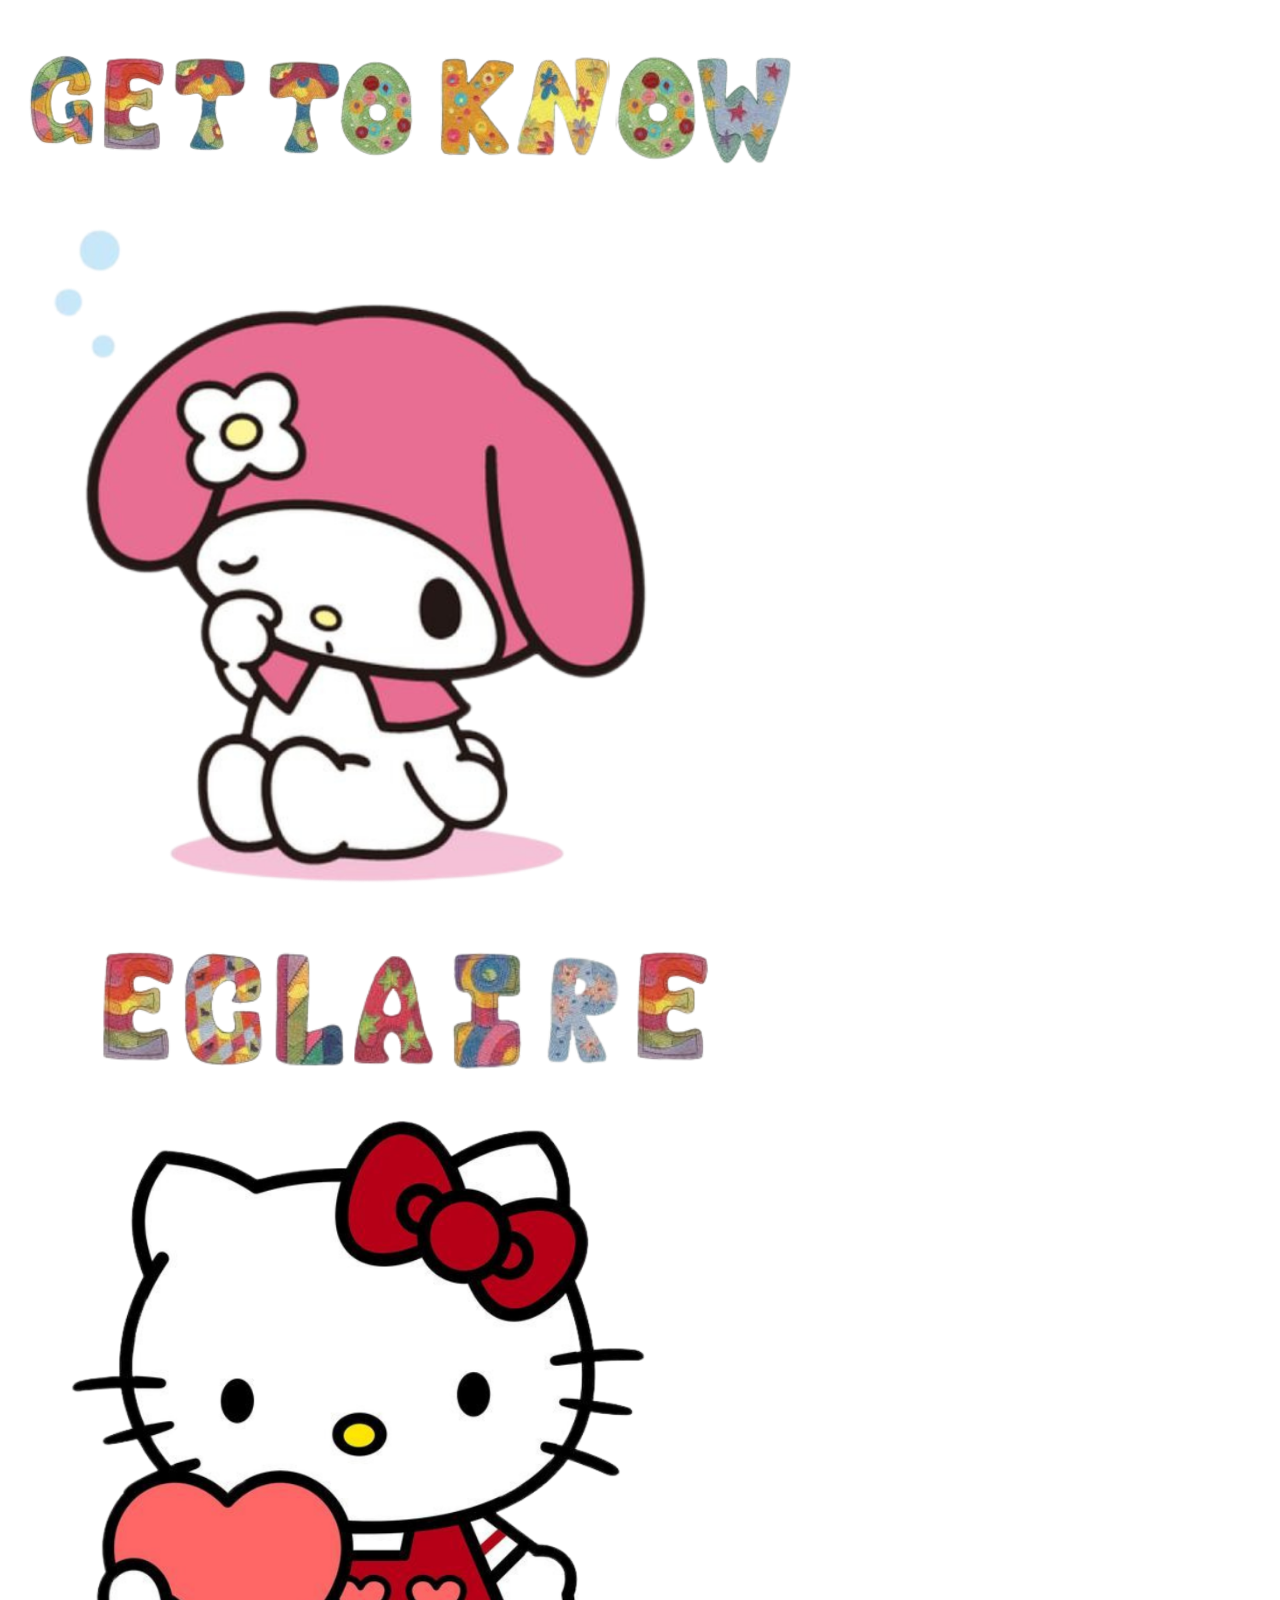
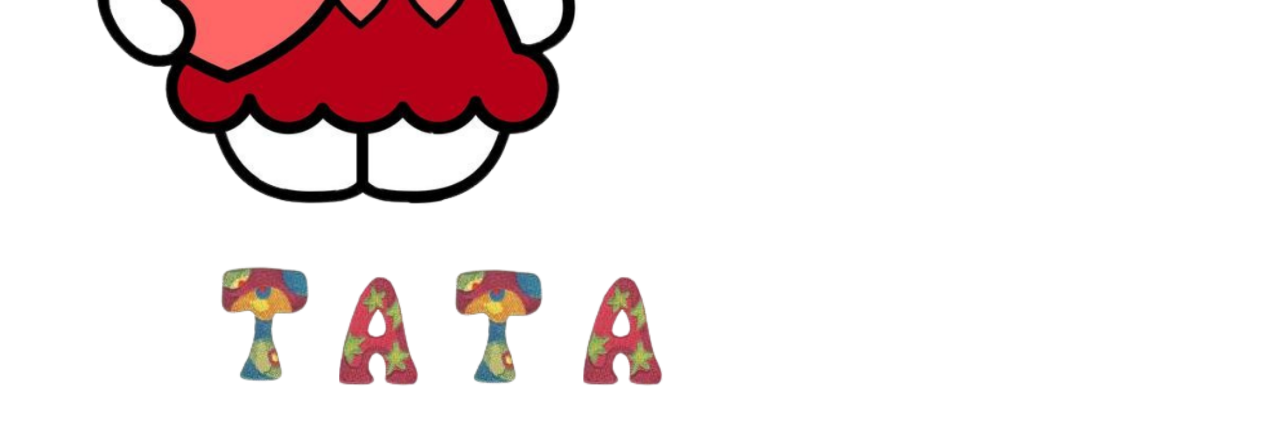
<file: index.html>
<!DOCTYPE html>
<html lang="en">
<head>
    <meta charset="UTF-8">
    <meta name="viewport" content="width=device-width, initial-scale=1.0">
    <title>Document</title>
    <link type="text/css" rel="stylesheet" href="index0.2.css" />
</head>
<body>
    <div class="bigmenu">
        <div class="main">
            <img width="800px" height="200px" src="porttext.png" alt="head" /> 
        
        </div>
        <div class="mix">
            <div class="menuec">
                <a href="indexportfolio.html" target="_blank"><img width="700px" height="700px" src="mymelody.png" alt="head" /></a>
           <div class="nameEc"><img width="800px" height="200px" src="eclaire.png" alt="head" /> </div>
            </div>
            <div class="tata">
                <a href="ffff.html" target="_blank"><img width="700px" height="700px" src="hellokitty.png" alt="head" /></a>
                <div class="nametata"><img width="800px" height="200px" src="tata.png" alt="head" /> </div>
            </div>
        </div>
    </div>
    
</body>
</html>
</file>
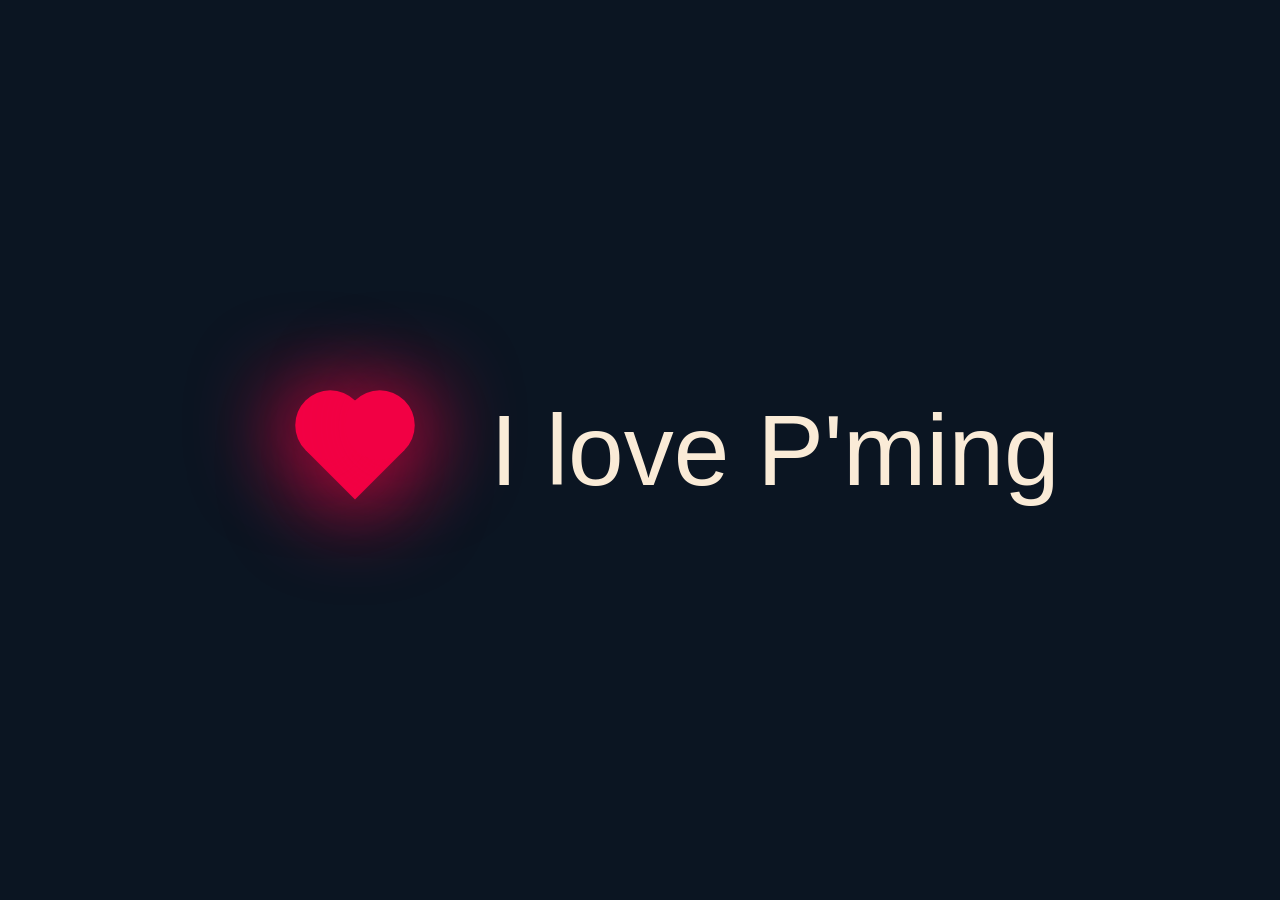
<file: ming/index.html>
<!DOCTYPE html>
<html lang="en">
<head>
    <meta charset="UTF-8">
    <meta name="viewport" content="width=, initial-scale=1.0">
    <title>Document</title>
    <link type="text/css" rel="stylesheet" href="heart.css" />
</head>
<body>
    
    <div class="heart"></div>
    <div class="love"> I love P'ming </div>
</body>
</html>
</file>
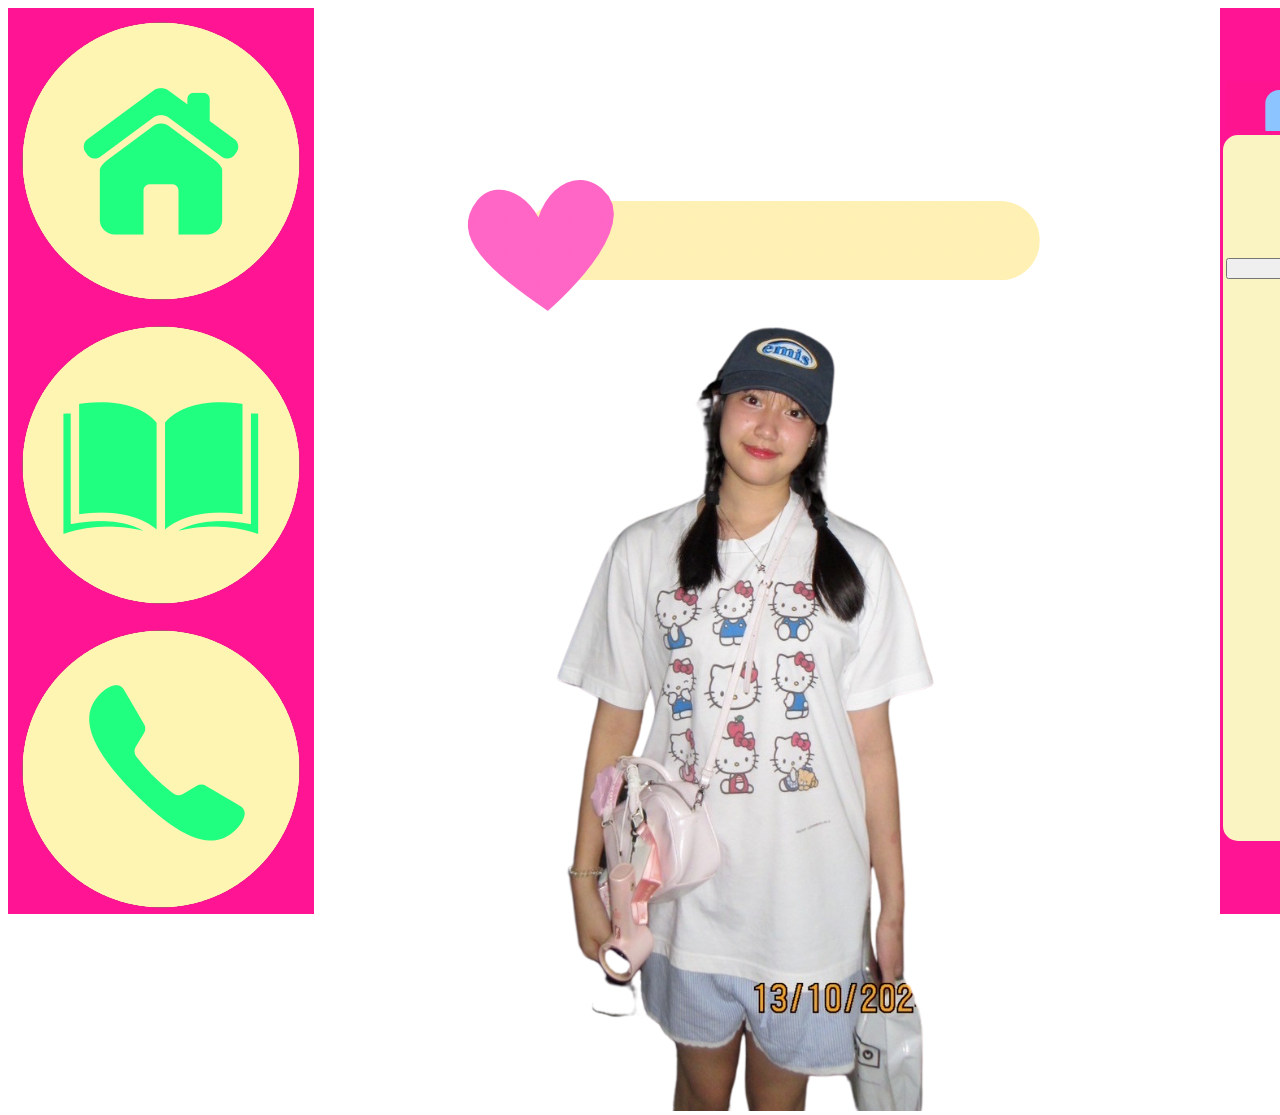
<file: aboutme.html>
<!DOCTYPE html>
<html lang="en">
  <head>
    <meta charset="UTF-8" />
    <meta name="viewport" content="width=device-width, initial-scale=1.0" />
    <title>Document</title>
    <link type="text/css" rel="stylesheet" href="port.css" />
  </head>
  <body>
    <div class="mnme">
      <div class="bar1">
        <div class="home">
            <a href="indexportfolio.html" target="_blank">
                <img width="300px" height="300px" src="home.png" alt="head" />
            </a>
        </div>
        <div class="Education">
            <a href="eduEc.html" target="_blank">
                <img width="300px" height="300px" src="butedu.png" alt="head" />
            </a>
        </div>
        <div class="cont1">
            <a href="contact.html" target="_blank">
                <img width="300px" height="300px" src="butcon.png" alt="head" />
            </a>
        </div>
      </div>
      <div class="bar2">
        <div class="auan">
          <img width="900" height="1000" src="Ecpic.png" alt="auan" />
        </div>
      </div>
      <div class="bar3">
        <div class="head">
            <img width="800px" height="50px" src="head.png" alt="head" />
        </div>
        <div class="intro">
            <div id="container1"></div>
            <button id="mybutton">get to know me</button>
            
          </div>
        </div>
      </div>
    </div>
    <script>
       const li_arr = [];
const arr = [
  'name:Tanapa',
  'surname:Jiranaraks',
  'nickname:Eclaire',
  'Age:15 years old',
  'birthdate:10/1/09',
  'hobby:singing,dancing',
  'fav subject:science',
  'fav color: pink',
  'fav food:somtam',
  'fav animal:dog',
  'fav singer:ariana grande',
  'fav song:bye-ariana',
  'fav drink:green tea',
  'Height:168cm',
  'weight:??'
];
const mybutton= document.getElementById("mybutton");
const container1 = document.getElementById("container1");
let state = 0;

mybutton.addEventListener("click",function (){
    container1.innerHTML="";
    const ul_el =document.createElement("ul");
    container1.appendChild(ul_el);
    if (state===0){
        for (let i = 0; i < 5;i++){
            const li_el=document.createElement("li");
      li_el.innerText = arr [i];
      li_el.style.color = "green";
      li_el.style.fontSize ="50px"
       li_el.style.fontFamily="Courier New"
      ul_el.appendChild(li_el);
      li_arr.push(li_el);
      state = 1
        }
    } else if (state===1){
        for(let i = 5; i<10;i++){
            const li_el = document.createElement("li");
            li_el.innerText = arr [i];
            li_el.style.color = "green";
      li_el.style.fontSize ="50px"
       li_el.style.fontFamily="Courier New"
      ul_el.appendChild(li_el);
      li_arr.push(li_el);
      state = 2
        }
    } 
    else if (state===2){
        for(let i = 10; i<15;i++){
            const li_el = document.createElement("li");
            li_el.innerText = arr [i];
            li_el.style.color = "green";
      li_el.style.fontSize ="50px"
      li_el.style.fontFamily="Courier New"
      ul_el.appendChild(li_el);
      li_arr.push(li_el);
      state = 0
        }
    }
})

  
    </script>
  </body>
</html>
</file>
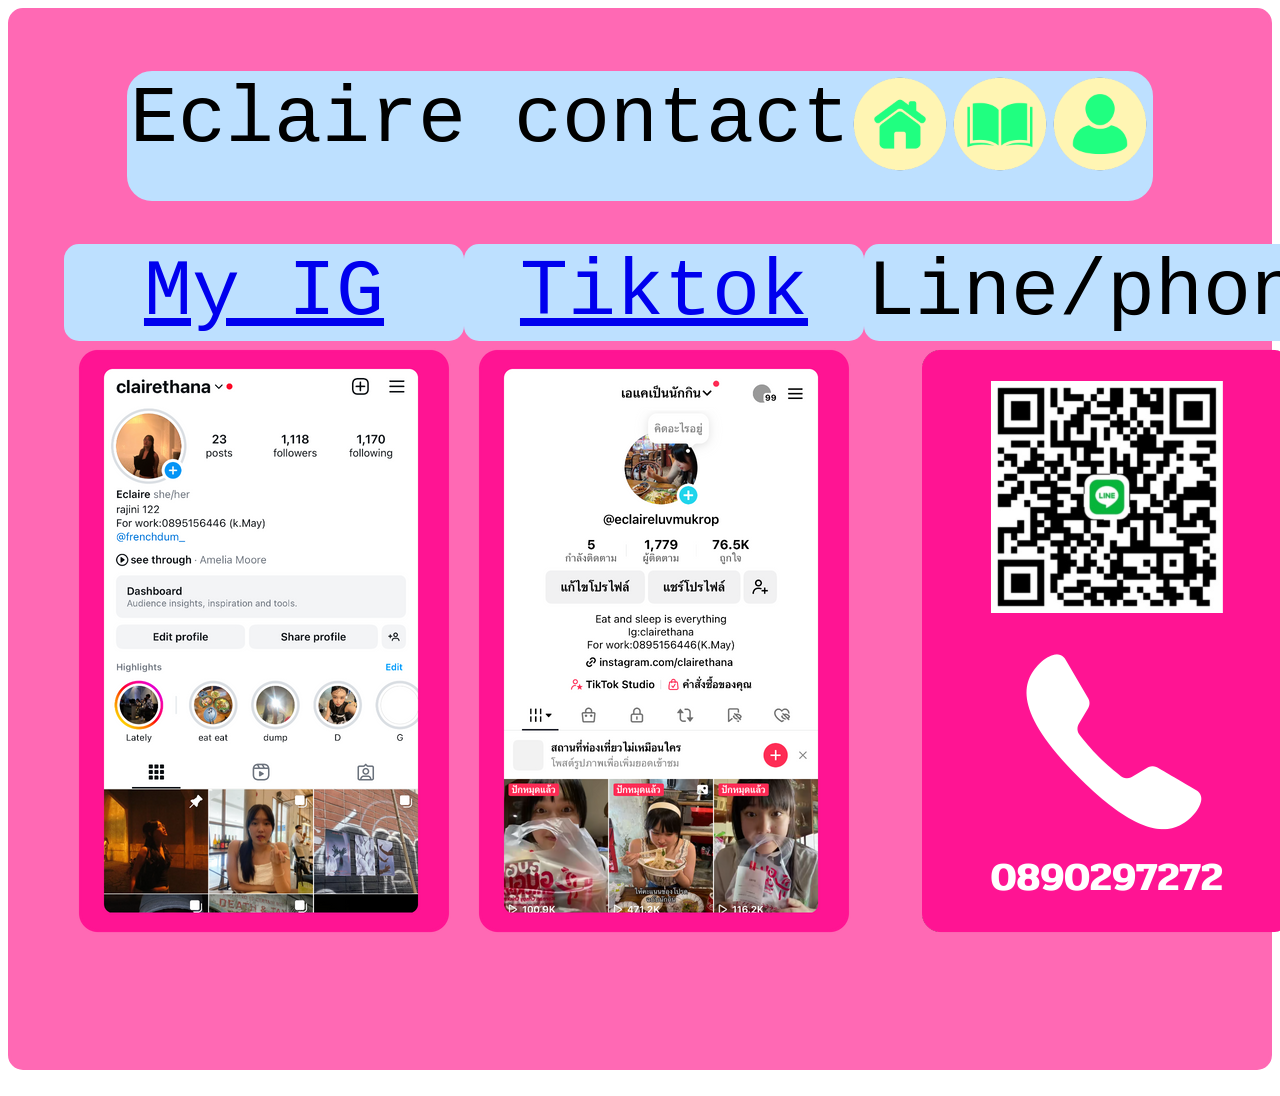
<file: contact.html>
<!DOCTYPE html>
<html lang="en">
  <head>
    <meta charset="UTF-8" />
    <meta name="viewport" content="width=device-width, initial-scale=1.0" />
    <title>Document</title>
    <link type="text/css" rel="stylesheet" href="port.css" />
  </head>
  <body>
    <div class="cont">
        <div class="Eccon">
            Eclaire contact
            <div class="home">
                <a href="indexportfolio.html" target="_blank">
                    <img width="100px" height="100px" src="home.png" alt="head" />
                </a>
            </div>
            <div class="Education">
                <a href="eduEc.html" target="_blank">
                    <img width="100px" height="100px" src="butedu.png" alt="head" />
                </a>
            </div>
            <div class="aboutme">
                <a href="aboutme.html" target="_blank">
                    <img width="100px" height="100px" src="butme.png" alt="head" />
                </a>
            </div>
        </div>
        
      <div class="backcon">
       
        <center>
            <div class="ig">
                <div class="text1">  <a href="https://www.instagram.com/clairethana" target="_blank">My IG</a></div>
                <img width="400px" height="600px" src="ig.png" alt="my con" />
            </div>
        </center>
        <center><div class="tiktok">
            <div class="text1"><a href="https://www.tiktok.com/@eclaireluvmukrop?is_from_webapp=1&sender_device=pc" target="_blank">Tiktok</a></div>
            <img width="400px" height="600px" src="tiktok.png" alt="my con" />
          </div></center>
          <center>
        <div class="line">
          <div class="text1">Line/phone</div>
          <img width="400px" height="600px" src="line.png" alt="my con" />
        </div></center>
      </div>
    </div>
</body>
</html>
</file>
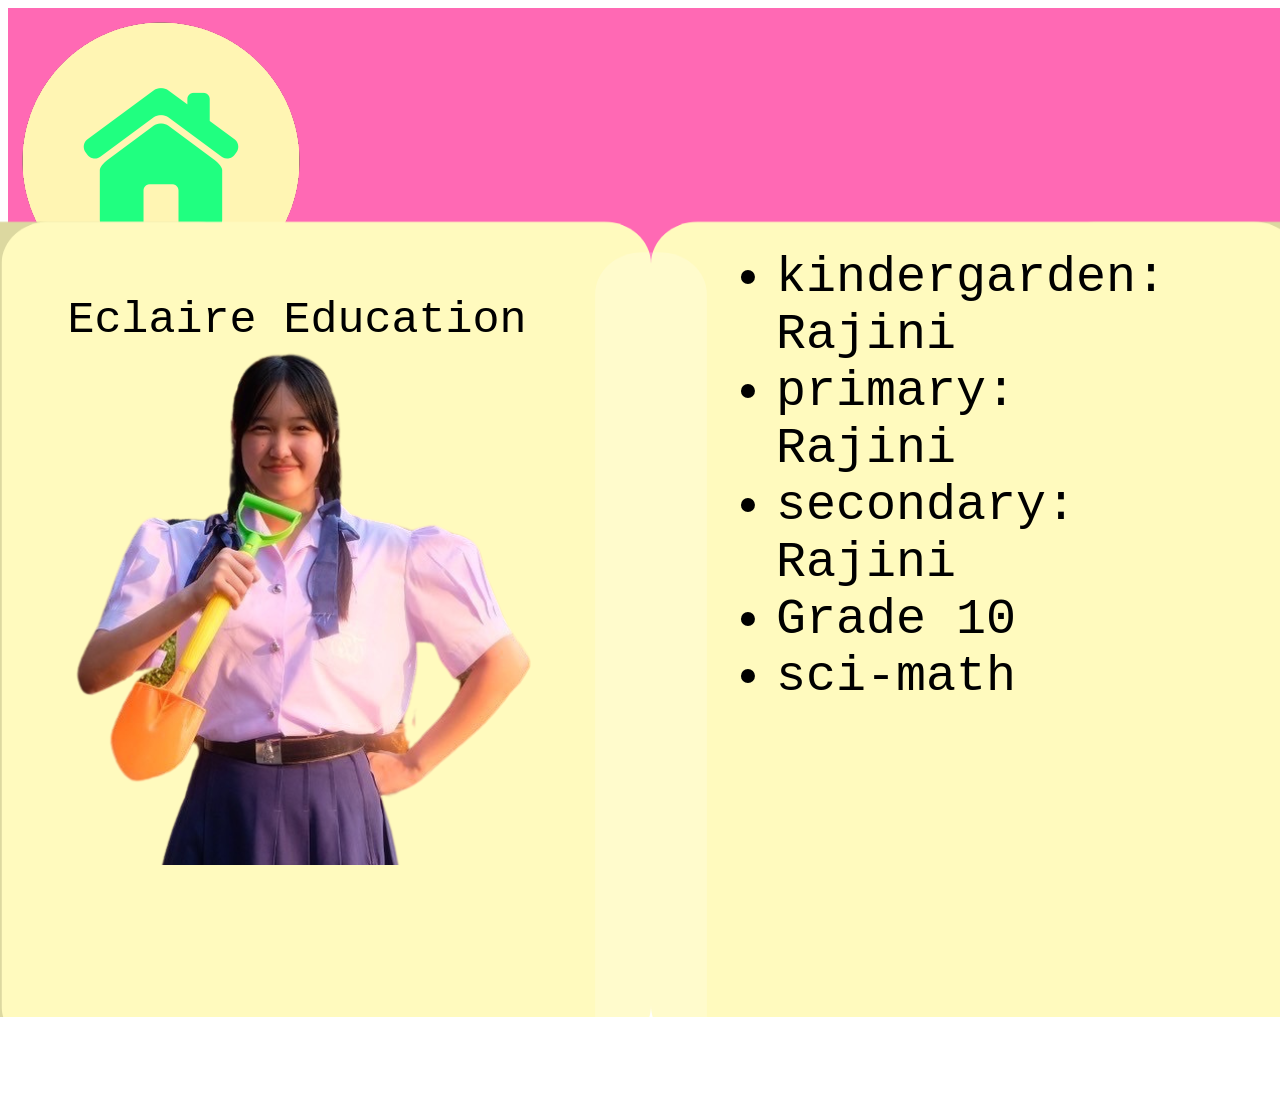
<file: eduEc.html>
<!DOCTYPE html>
<html lang="en">
  <head>
    <meta charset="UTF-8" />
    <meta name="viewport" content="width=device-width, initial-scale=1.0" />
    <title>Document</title>
    <link type="text/css" rel="stylesheet" href="port.css" />
  </head>
  <body>
    
    <div class="bottom">
        <div class="home">
            <a href="indexportfolio.html" target="_blank">
                <img width="300px" height="300px" src="home.png" alt="head" />
            </a>
        </div>
        <div class="cont1">
            <a href="contact.html" target="_blank">
                <img width="300px" height="300px" src="butcon.png" alt="head" />
            </a>
        </div>
        <div class="aboutme">
            <a href="aboutme.html" target="_blank">
                <img width="300px" height="300px" src="butme.png" alt="head" />
            </a>
        </div>
        </div>
      <div class="table">
        <div class="book">
          <img width="1500px" height="900px" src="book.png" alt="my con" />
          <div class="list">
            <ul>
              <li>kindergarden: Rajini</li>
              <li>primary: Rajini</li>
              <li>secondary: Rajini</li>
              <li>Grade 10</li>
              <li>sci-math</li>
            </ul>
          </div>
          <div class="pic">
            <img width="600px" height="600px" src="pic.png" alt="my con" />
          </div>
          <div class="edec">Eclaire Education</div>
        </div>
      </div>
    </div>
  </body>
</html>
</file>
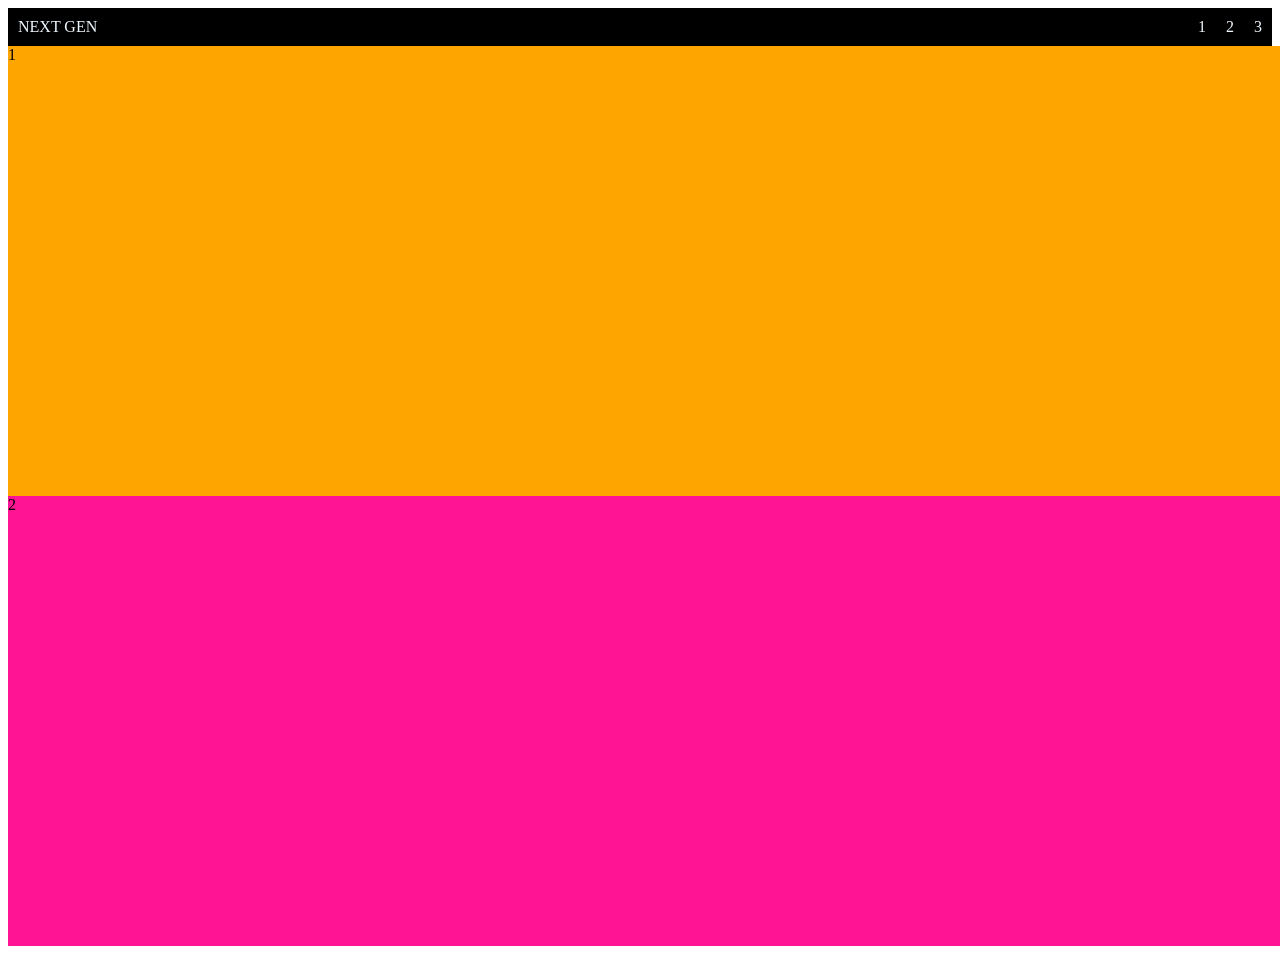
<file: indexCss.html>
<!DOCTYPE html>
<html lang="en">
<head>
    <meta charset="UTF-8">
    <meta name="viewport" content="width=>>, initial-scale=1.0">
    <title>Document</title>
    <link type="text/css" rel="stylesheet" href="stlye.css" />
</head>
<body>
    <div class="flex-container">
    
        <div class="flex-item">NEXT GEN</div>
        
        <div class="flex-container3">
            <div class="flex-item1">1</div>
                <div class="flex-item2">2</div>
                <div class="flex-item3">3</div>
        </div>
    </div>
   
    <div class="flex-container2">
        <div class="flex-item4">1</div>
        <div class="flex-item5">2</div>
    </div>
    
</div>





  <!-- 
<div class="example">Example By Eclaire</div>
<style>
    @media screen and (max-width: 1000px)and(min-width: 500px){}.example {background-color: brown;
        
    }
    </style>

<div class="grid-container">
    <div class="grid-item">box1</div>
    <div class="grid-item">box2</div>
    <div class="grid-item">box3</div>
    <div class="grid-item">box4</div>
    <div class="grid-item">box5</div>


   </div>-->
<!--<style>
    .grid-container {background-color: blue;
    width: 200px;
height: 200px;
display: grid;
padding: 10px;
grid-template-columns:  auto auto auto;
justify-content: stretch;
padding: 10px;
gap: 10px;
/*grid-template-rows: 100px 20px 20px 40px 20px;แนวนอน*/
/*grid-template-columns:90px  auto auto auto;เทมเพลตแนวตั้ง*/}

.grid-item { border-style: solid;
    border-color: blanchedalmond;
    border-width: 0.5px;
    background-color: blueviolet;
height: 50px;}
    </> 
เริ่มการบ้าน
    <div class="container">
        <div class="A">A</div>
        <div class="container2">
            <div class="B1">B1</div>
            <div class="B2">B2</div>
            <div class="B3">B3</div>
            <div class="B4">B4</div>
        </div>
       


    </div>
    

    <style>
        .container{background-color: rgb(255, 255, 255);
            display: grid;
            grid-template-columns: auto auto;
        border-style: solid;
        width:500px;
     height: 200px;
    }
    .A{border-style: solid;
    background-color:red ;
width: 250px;}
        .container2{display:grid ;
        grid-template-columns: auto auto;
        border-style: solid;

    }




/*grid-template-rows: 100px 20px 20px 40px 20px;แนวนอน*/
/*grid-template-columns:90px  auto auto auto;เทมเพลตแนวตั้ง*/


    </style>
    การบ้านยังไม่เสร็จ

  
 <div CLASS="container">
<div class="mybox">My box 1</div>
   </div>
<style> 
    .container {position: relative;
        background-color: blue;
        width: 200px;
        height: 200px;
        border-style: solid;
        border-color: brown;
    }
    .mybox{position: absolute;
    width: 50px;
    height: 50px;
    background-color: cadetblue;
   bottom: 0;
   right: 0;}
</style>
ตย.absolute
     <div class="flex-container">
    
        <div class="flex-item">NEXT GEN</div>
        
        <div class="flex-container3">
            <div class="flex-item1">1</div>
                <div class="flex-item2">2</div>
                <div class="flex-item3">3</div>
        </div>
    </div>
   
    <div class="flex-container2">
        <div class="flex-item4">1</div>
        <div class="flex-item5">2</div>
    </div>
    
</div>
กบ.flex
      <div class="flex-container">
    
        <div class="flex-item">item1</div>
        <div class="flex-item">item2</div>
        <div class="flex-item">item3</div>
        <div class="flex-item">item4</div>
        <div class="flex-item">item5</div>
    <div>
        <p>Hello Sticky</p>
        
    </div>
    <div class="sticky">My sticky bar</div>
               
    <div class="parent-box">
        My parent box
        <div class="child-box">
            My box
        </div>
    </div>   
     <div class="box" >
 box1
    </div>
    <div class="box" >
        box2
           </div>
           <div class="box" >
            box3
               </div>
 
               <div class="box1" >
                box1
                   </div>
                   <div class="box1" >
                       box2
                          </div>
                          <div class="box1" >
                           box3
                              </div>
                              <div class="box2" >
                                box1
                                   </div>
                                   <div class="box2" >
                                       box2
                                          </div>
                                          <div class="box2" >
                                           box3
                                              </div>
    ตย.flex
    <p>this</p>
 <p>in</p>
 <p>line</p>

  <div class="my-box">my box1</div>
 <div class="my-box">my box2</div>
 <div class="my-box3">my box3</div>
 <p class="myname">Eclaire</p>
   <div class="container">
  <p>Hello world</p>
<h2>Tag H2</h2>
<h3>Tag H3</h3>
<h4>Tag H4</h4>

    </div> <h3>Hello world</h3>
    <p>Myname</p>
    <p id="firstname">Eclaire</p>
    <p id="lastname">jiranaraks</p>
    <h2 class="next-gen">CE nextgen</h2>
    <p class="loveyou">luvmukrop</p>

    <p>
    
        <p class="intro">google</p>
    </p>
    
    <style>
        h3{color: blueviolet
            ;}
            p{ color: blue;}
            
    </<-->

</body>
</html>
</file>
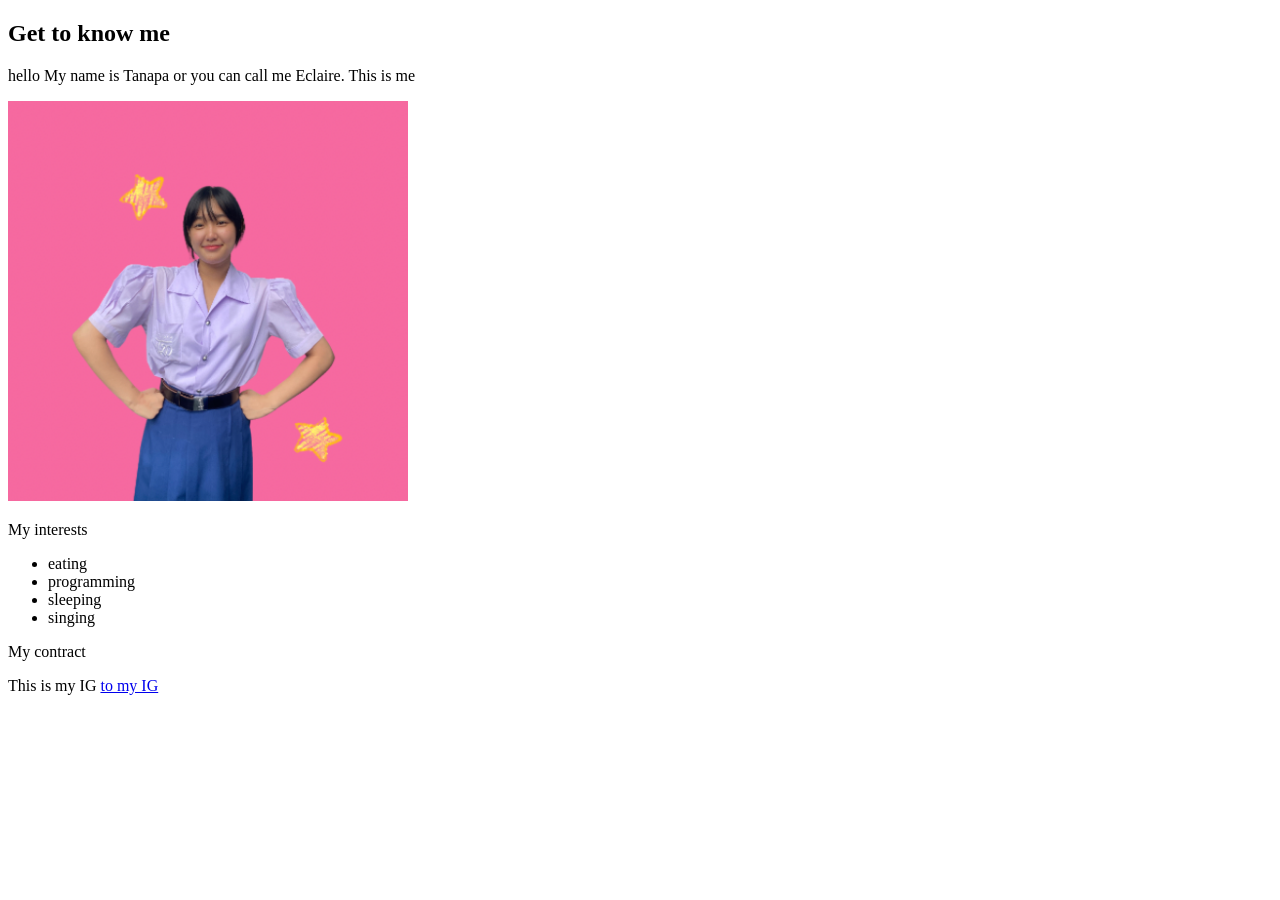
<file: indexEc.html>
<!DOCTYPE html>
<html lang="en">
<head>
    <meta charset="UTF-8">
    <meta name="viewport" content="width=device-width, initial-scale=1.0">
    <title>Document</title>
    <link type="text/css" rel="stylesheet" href="stlye.css" />
</head>
<body>
    <div>
   <h2>Get to know me</h2> 
  <p> hello My name is Tanapa or you can call me Eclaire. This is me </p>
   <img width="400" height="400"  src=Ec.png alt="my self">
</div>
<div>
   <p id="interests" >My interests</p>
   <ul>
    <li>eating</li>
    <li>programming</li>
    <li>sleeping</li>
    <li>singing</li>

   </ul>
</div>
<div></div>
   <p id="con">My contract</p>
   This is my IG
   <a href="https://www.instagram.com/" target="_blank">to my IG</a>
</div>

</body>
</html>
</file>
<file: index0.2.css>
.Menu {
    display: flex;
    flex-direction: row;
    justify-content: space-around;
    position: relative;
    top: 200px;
  }
  
  .mnitem {
    display: inline;
    border-style: solid;
    border-color: burlywood;
    border-width: 10px;
    background-color: blanchedalmond;
    width: 410px;
    height: 410px;
    padding: 10px;
    border-radius: 10px;
  }
  .mnitem2 {
    display: inline;
    border-style: solid;
    border-color: burlywood;
    border-width: 10px;
  
    background-color: blanchedalmond;
    width: 410px;
    height: 410px;
    padding: 10px;
    border-radius: 10px;
  }
  .mnitem3 {
    display: inline;
    border-style: solid;
    border-color: burlywood;
    border-width: 10px;
    background-color: blanchedalmond;
    width: 410px;
    height: 410px;
    padding: 10px;
    border-radius: 10px;
  }
  .Bar {
    display: flex;
    border-style: solid;
    border-color: rgb(139, 0, 0);
    background-color: darkred;
    width: 100vw;
    height: 60px;
    position: sticky;
  }
  
  .Eclaire {
    font-size: 50px;
    font-family: "Courier New", Courier, monospace;
    color: aliceblue;
  }
  
  .end {
    border-style: solid;
    border-color: rgb(139, 0, 0);
    background-color: darkred;
    width: 100vw;
    height: 60px;
    position: relative;
    top: 400px;
  }
  
  .button {
    display: flex;
    position: relative;
    top: 300px;
    flex-direction: row;
    justify-content: space-around;
  }
  
  .me {
    font-size: 80px;
    font-family: "Courier New", Courier, monospace;
    color: black;
    border-style: solid;
    background-color:#ed1111;
    border-color: darkred;
    padding: 10px;
    border-radius: 15px;
  }
  
  .edu {
    font-size: 80px;
    font-family: "Courier New", Courier, monospace;
    color: black;
    border-style: solid;
    background-color: #ed1111;
    border-color: darkred;
    padding: 10px;
    border-radius: 15px;
  }
  
  .cont {
    font-size: 80px;
    font-family: "Courier New", Courier, monospace;
    color: black;
    border-style: solid;
    background-color: #ed1111;
    border-color: darkred;
    padding: 10px;
    border-radius: 15px;
  }
  .back{font-size: 45px;
    font-family: 'Courier New', Courier, monospace;
    border-style: solid;
    border-color: aliceblue;
    width:110px ;
    background-color: aliceblue;
}
</file>
<file: ming/heart.css>
body{
    margin: 0;
    padding: 0;
    min-height: 100vh;
    display: flex;
    align-items: center;
    justify-content: center;
    background: #0b1522;


}


.heart{
    height: 70px;
    width: 70px;
    background: #f20044;
    position: relative;
    transform: rotate(-45deg);
    box-shadow: -10px 10px 90px #f20044;
    animation: heart 0.6s linear infinite ;

}
@keyframes heart{
    0%{
        transform: rotate(-45deg) scale(1.07);
        
    }
    80%{
        transform: rotate(-45deg) scale(1.0);
        
    }
    100%{
        transform: rotate(-45deg) scale(0.8);
        
    }

}
.heart::before{
    content: '';
    position:absolute ;
    height: 70px;
    width: 70px;
    background: #f20044;
    top: -50%;
    border-radius: 50px;
    box-shadow: -10px -10px 90px #f20044;
}

.heart:after{
    content: '';
    position:absolute ;
    height: 70px;
    width: 70px;
    background: #f20044;
    right: -50%;
    border-radius: 50px;
    box-shadow: 10px 10px 90px #f20044;
}

.love{
    display: flex;
    position: relative;
    left: 100px;
    justify-content:flex-end;
    align-items: flex-end;
    flex-direction: column;
    font-size: 100px;
    color: antiquewhite;
    font-family:'Gill Sans', 'Gill Sans MT', Calibri, 'Trebuchet MS', sans-serif

}
</file>
<file: port.css>
.Menu {
  display: flex;
  flex-direction: row;
  justify-content: space-around;
  position: relative;
  top: 200px;
}

.mnitem {
  display: inline;
  border-style: solid;
  border-color: hotpink;
  border-width: 10px;
  background-color: hotpink;
  width: 410px;
  height: 410px;
  padding: 10px;
  border-radius: 10px;
}
.mnitem2 {
  display: inline;
  border-style: solid;
  border-color: hotpink;
  border-width: 10px;

  background-color: hotpink;
  width: 410px;
  height: 410px;
  padding: 10px;
  border-radius: 10px;
}
.mnitem3 {
  display: inline;
  border-style: solid;
  border-color: hotpink;
  border-width: 10px;
  background-color: hotpink;
  width: 410px;
  height: 410px;
  padding: 10px;
  border-radius: 10px;
}
.Bar {
  display: flex;
  border-style: solid;
  border-color: darkblue;
  background-color: darkblue;
  width: 100vw;
  height: 60px;
  position: sticky;
}

.Eclaire {
  font-size: 50px;
  font-family: "Courier New", Courier, monospace;
  color: aliceblue;
}

.end {
  border-style: solid;
  background-color: darkblue;
  width: 100vw;
  height: 60px;
  position: relative;
  top: 400px;
}

.button {
  display: flex;
  position: relative;
  top: 300px;
  flex-direction: row;
  justify-content: space-around;
}

.me {
  font-size: 80px;
  font-family: "Courier New", Courier, monospace;
  color: black;
  border-style: solid;
  background-color: hotpink;
  border-color: hotpink;
  padding: 10px;
  border-radius: 15px;
}

.edu {
  font-size: 80px;
  font-family: "Courier New", Courier, monospace;
  color: black;
  border-style: solid;
  background-color: hotpink;
  border-color: hotpink;
  padding: 10px;
  border-radius: 15px;
}

.cont {
  font-size: 80px;
  font-family: "Courier New", Courier, monospace;
  color: black;
  border-style: solid;
  background-color: hotpink;
  border-color: hotpink;
  padding: 10px;
  border-radius: 15px;
}

.mnme {
  display: flex;
  flex-direction: row;
}

.bar1 {
  display:flex ;
  flex-direction: column;
  border-style: solid;
  background-color: deeppink;
  border-color: deeppink;
  width: 350px;
  height: 100vh;
  border-color: deeppink;
}

.bar2 {
  border-style: solid;
  background-color: white;
  width: 900px;
  height: 50vh;
  border-color: white;
}

.bar3 {
  display: flex;
  flex-direction: column;
  border-style: solid;
  background-color: deeppink;
  width: 900px;
  border-color: deeppink;
  justify-content: center;
  align-items: center;
  height: 100vh;
}

.intro {
  display: flex;
  flex-direction: column;
  border-style: solid;
  background-color: rgb(250, 244, 194);
  border-color: rgb(250, 244, 194);
  width: 800px;
  height: 700px;
  border-radius: 15px;
}

.auan {
  position: relative;
  top: 100px;
}
#container1 {
  padding: 50px;
  margin: 10px;
}

.bottom {
  display: flex;
  flex-direction: column;
  border-style: solid;
  width: 100vw;
  height: 50vh;
  background-color: hotpink;
  border-color: hotpink;

}

.table {
  display: flex;
  width: 100vw;
  height: 50vh;
  border-style: solid;
  border-color: rgb(77, 255, 163);
  background-color: rgb(77, 255, 163);
  justify-content: center;
}
.book {
  position: relative;

  bottom: 350px;
  display: flex;
}

.list {
  position: absolute;
  top: 80%;
  left: 70%;
  transform: translate(-50%, -50%);
  font-family: "Courier New", Courier, monospace;
  font-size: 50px;
  padding: 50px;
}
.pic{position: absolute;
top: 100%;
right: 34%;
transform: translate(-50%, -50%)}

.edec{position: absolute;
  top: 45%;
  right: 43%;
  transform: translate(-50%, -50%);
  font-family: "Courier New", Courier, monospace;
font-size: 45px;}

.backcon{
  display: flex;
  flex-direction:row ;
  justify-content: space-evenly;
  align-items: center;
  border-style: solid;
  background-color: hotpink;
  width: 90vw;
  height: 100vh;
  border-color: hotpink;
}

.text1{border-style: solid;
background-color: rgb(189, 224, 255) ;
border-radius: 15px;
border-color: rgb(189, 224, 255) ;}

.cont{display: flex;
  flex-direction: column;
justify-content: center;
align-items: center;
}
.Eccon{display: flex;
  flex-direction: row;
  position: relative;
top: 50px;
border-style: solid;
border-radius: 25px;
border-color:rgb(189, 224, 255) ;
background-color:rgb(189, 224, 255) ;}

.mix{display: flex;
flex-direction: row;
justify-content: space-around;}

.bigmenu{
  display: flex;
  flex-direction: column;
  justify-content: center;
  border-style: solid;
  width: 100vw;
  height: 100vh;
  background-color:lavenderblush;
  border-color:  lavenderblush;
}
 .main{
  display: flex;
  flex-direction: row;
  justify-content: center; }

  body{
    height: 1080px;
  }
 .nametata{position: relative;
right: 65px;}
.nameEc{position: relative;
right: 50px;}

.back{font-size: 45px;
font-family: 'Courier New', Courier, monospace;
border-style: solid;
border-color: aliceblue;
width:110px ;
background-color: aliceblue;}
</file>
<file: stlye.css>
/*h3{color: rgb(168, 230, 255)
    ;}
    p{ color: rgb(62, 168, 230);}
    #firstname {color: aqua;}
    #lastname {color: bisque;}
    h2{ color: rgb(255, 199, 199);}
    p{color: burlywood;}
    .class {color: rgb(255, 212, 181);}
    .intro {color: rgb(255, 194, 235);}
    .loveyou {background-color: darkgreen;
    color: cornflowerblue;}
    *{background-color: deeppink;}
    .container {font: size 16px; ;}
    .container h2 {font-size: 3em;}
    .container h3 {font-size: 2em;}
    .container h4 {font-size: 0.5em;}
    .myname{
        font-size: 2rem;
        font-weight: 500;
        font-family: 'Times New Roman', Times, serif;
    }
.my-box{ border-style: dotted;
border-radius: 2px;
border-width: 2px;
border-color: aquamarine;
background-color: blueviolet;
padding: 26px;
width: 60px;
height: 60px;
margin: 32px;}
.my-box3{
    border-style: dashed;
    border-width: 5px;
    border-color: cornflowerblue;
    width: 70px;
    height: 90px;
    margin: 40px;
    padding:20px;
background-color: darkorchid;}
กล่อง
h2{border-style: groove;
border-color: deeppink;
background-color: darkseagreen;
padding: 20px;
padding-left:600px ;}
.interest{font-size: 2rem;
    font-weight: 500;
    font-family: 'Times New Roman', Times, serif;
    ;
}
    .con{font-size: 2rem;
        font-weight: 500;
        font-family: 'Times New Roman', Times, serif;}
p{font-size: 2rem;
    font-weight: 500;
    font-family: 'Times New Roman', Times, serif;
    border-bottom: 4px solid  rgb(249, 89, 255)}*/
/*.box1 {background-color: blue;
    margin: 20px;
display: block;
width: 50px;
height: 50px;}

.box2 {background-color: blue;
    margin: 20px;
display: inline;
width: 50px;
height: 50px;}

    p{display: inline;}
    .parent-box {background-color: blue;
    margin: 20px;
display: inline;
width: 100px;
height: 100px;
position: fixed;
top: 80px;
left: 30px;
}
.child-box {position: absolute;
border-style: solid;
border-width: 2px;
right: 0;
border-color:aqua}
body { height: 1000px;
margin: 0;}
.sticky {position: sticky;
top: 0;
background-color: brown;} 
.flex-container{display:flex;
    flex-direction: row;
    flex-wrap: wrap;
    justify-content: space-around;
    width: 620px;
border-style: solid;
border-color: aquamarine;}
.flex-item{ margin: 10px;
background-color:darkblue;
    text-align: left;
    width: 40px;
    height: 30px;
    align-items: center; อันนี้มันจะเรียงแนวตั้ง*/
.flex-container {
    display: flex;
    flex-direction: row;

    border-color: black;
    background-color: black;
    justify-content: space-between;
}

.flex-item {
    background-color: black;
    color: aliceblue;
    margin: 10px;
}

.flex-item1 {
    background-color: black;
    color: aliceblue;
}

.flex-container2 {
    display: flex;
    flex-direction: column;
    ;
    /* position: fixed; */
}

.flex-item4 {
    background-color: orange;
    width: 100vw;
    height: 50vh;
}

.flex-item5 {
    background-color: deeppink;
    width: 100vw;
    height: 50vh;
}

.flex-container3 {
    display: flex;
    flex-direction: row;
    justify-content: space-around;

    border-color: black;
    background-color: black;
}

.flex-item1 {
    color: aliceblue;
    margin: 10px;
}

.flex-item2 {
    color: aliceblue;
    margin: 10px;
}

.flex-item3 {
    color: aliceblue;
    margin: 10px;
}

/* @media screen and (max-width: 100px)and(min-width: 100px) {}

.flex-container {
    background-color: black;

}

@media screen and (max-width: 500px)and(min-width: 500px) {}

.flex-item4 {
    background-color: orange;

} */
</file>
